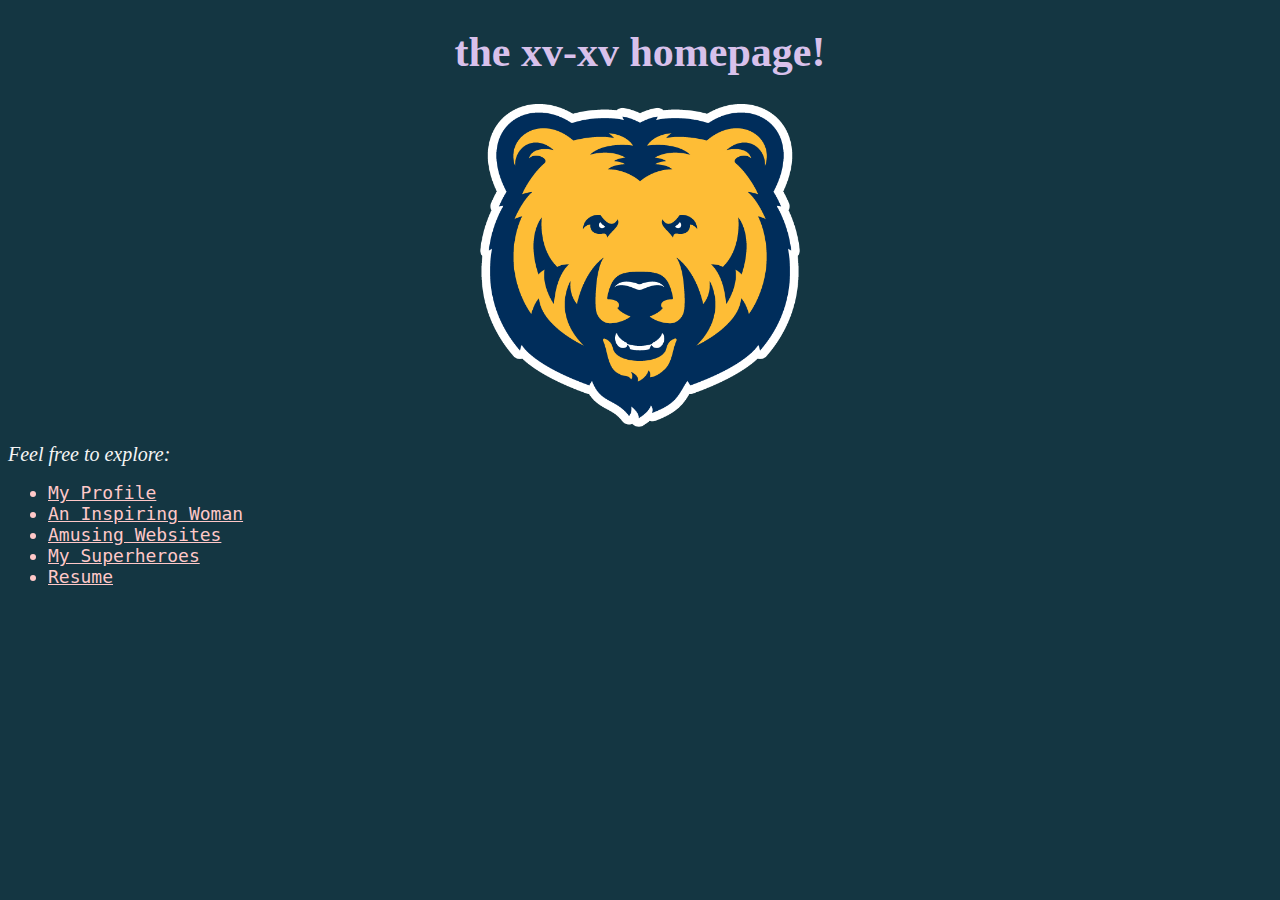
<file: index.html>
<!DOCTYPE html>
<html lang="en">
  <head>
    <meta charset="UTF-8">
    <title>xv-xv home</title>
    <link rel="stylesheet" href="css/main.css">
  </head>
  <body>
    <h1 class="genre">the xv-xv homepage!</h1>
    <img style="width: 25vw;" src="https://xv-xv.github.io/images/logo.png" alt="UNC">
    <p><span style="font-size: 20px;"><em>Feel free to explore:</em></span></p>
    <ul>
      <li>
        <a href="profile.html">My Profile</a>
      </li>
       <li>
        <a href="inspire.html">An Inspiring Woman</a>
      </li>
       <li>
        <a href="amuse.html">Amusing Websites</a>
      </li>
      <li>
        <a href="superhero.html">My Superheroes</a>
      </li>
      <li>
        <a href="https://xv-xv.github.io/resume/">Resume</a>
      </li>
    </ul>
  </body>
</html>
</file>
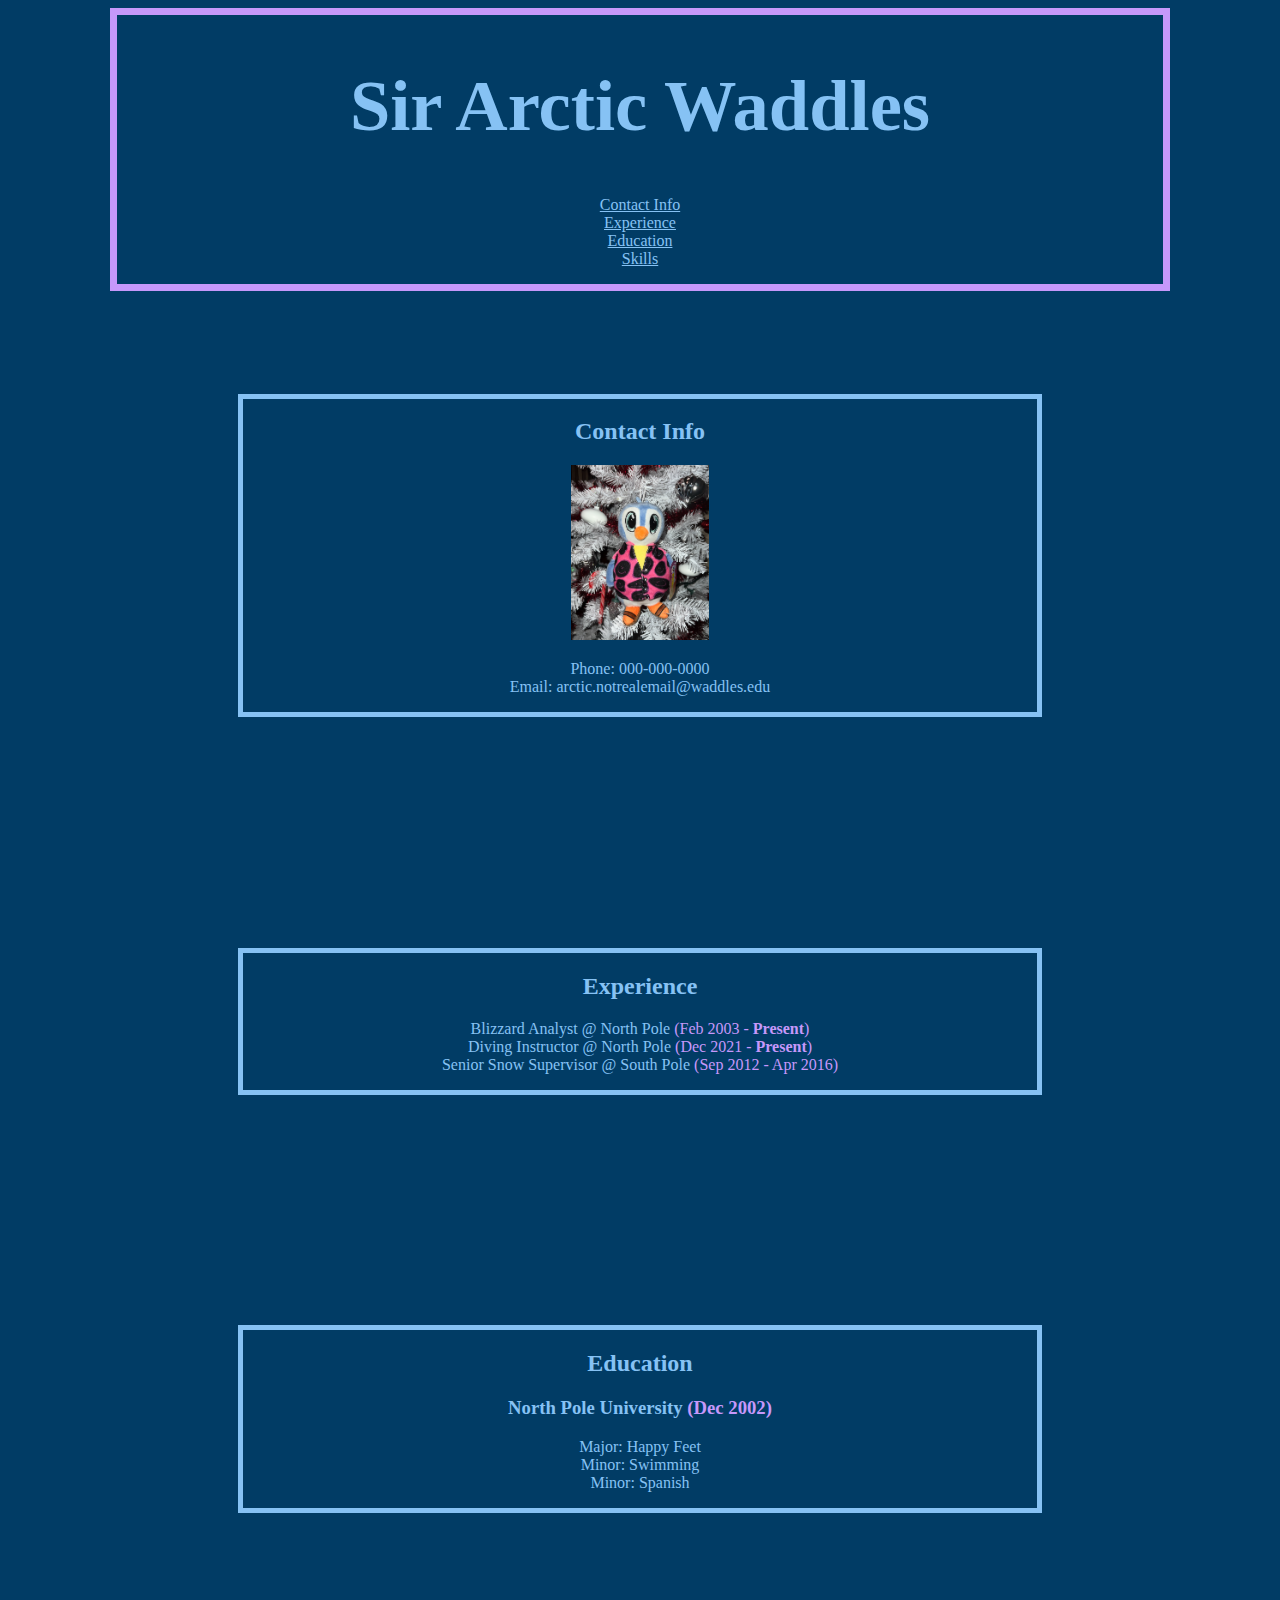
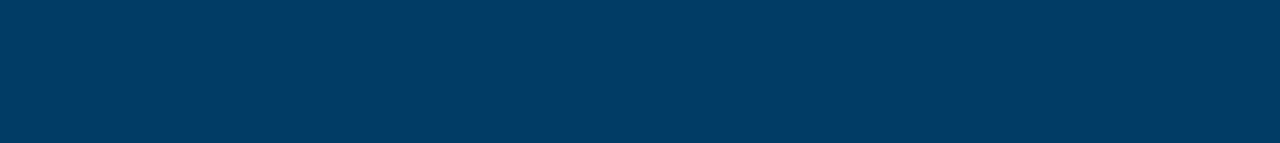
<file: resume/index.html>
<!DOCTYPE html>
<html lang="en">
    <head>
        <link rel="stylesheet" href="css/style.css">
        <meta charset="UTF-8">
        <title>Resume</title>
    </head>
    <body>
        <nav>
            <h1>Sir Arctic Waddles</h1>
            <ul>
                <li><a href=index.html#contactinfo>Contact Info</a></li>
                <li><a href=index.html#experience>Experience</a></li>
                <li><a href=index.html#education>Education</a></li>
                <li><a href=skills.html#skills>Skills</a></li>
            </ul>
        </nav>
        <section id="contactinfo">
            <h2>Contact Info</h2>
            <img height="175"src="images/barg.jpg">
            <ul>
                <li>Phone: 000-000-0000</li>
                <li>Email: arctic.notrealemail@waddles.edu</li>
            </ul>
        
        </section>

        <section id="experience">
            <h2>Experience</h2>
            <ul>
                <li>Blizzard Analyst @ North Pole <span class="date">(Feb 2003 - <strong>Present</strong>)</span></li>
                <li>Diving Instructor @ North Pole <span class="date">(Dec 2021 - <strong>Present</strong>)</span></li>
                <li>Senior Snow Supervisor @ South Pole <span class="date">(Sep 2012 - Apr 2016)</span></li>
            </ul>
        </section>

        <section id="education">
            <h2>Education</h2>
            <ul>
                <li>
                    <h3>North Pole University <span class="date">(Dec 2002)</span></h3>
                    <ul>
                        <li>Major: Happy Feet</li>
                        <li>Minor: Swimming </li>
                        <li>Minor: Spanish</li>
                    </ul>
                </li>
            </ul>
        </section>
        
    </body>
</html>
</file>
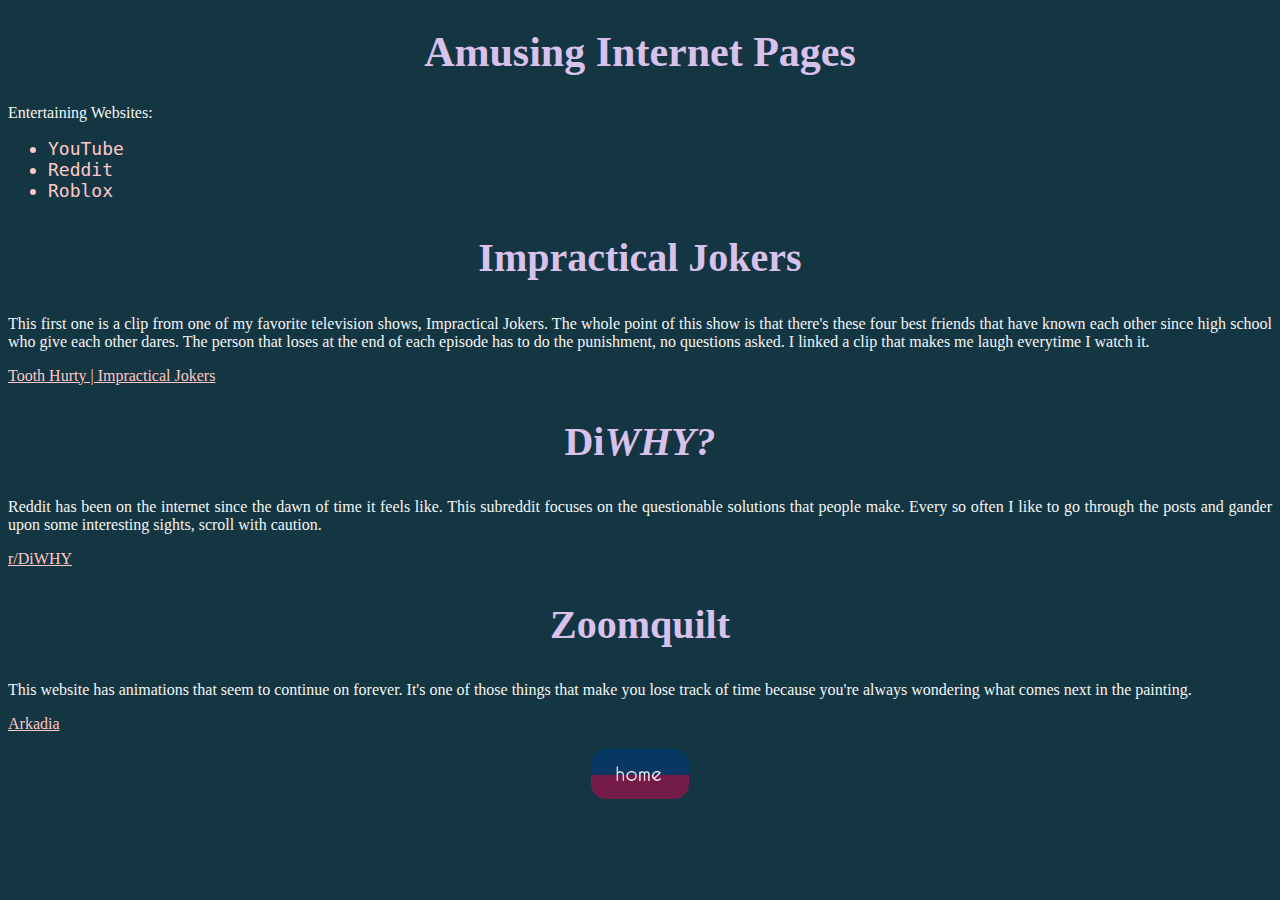
<file: amuse.html>
<!DOCTYPE html>
<html
        lang="en"><head>
        <meta charset="UTF-8">
        <title>Amuse Html</title>
        <link rel="stylesheet" href="css/main.css">
    </head>
    <body>
        <h1>Amusing Internet Pages</h1>
        <p> Entertaining Websites: </p>
            <ul>
                <li>YouTube</li>
                <li>Reddit</li>
                <li>Roblox</li>
            </ul> 

        <h2>Impractical Jokers</h2>
        <p>This first one is a clip from one of my favorite television shows, Impractical Jokers. The whole point of this show is that there's these four best friends that have known each other since high school who give each other dares. The person that loses at the end of each episode has to do the punishment, no questions asked. I linked a clip that makes me laugh everytime I watch it.</p>
        <a href="https://youtu.be/ftDU4ENj4ow?si=Rpmxc578JQndCvDS&t=2">Tooth Hurty | Impractical Jokers</a>

        <h2>Di<em>WHY?</em></h2>
        <p>Reddit has been on the internet since the dawn of time it feels like. This subreddit focuses on the questionable solutions that people make. Every so often I like to go through the posts and gander upon some interesting sights, scroll with caution.</p>
        <a href="https://www.reddit.com/r/DiWHY/top/?t=all">r/DiWHY</a>

        <h2>Zoomquilt</h2>
        <p>This website has animations that seem to continue on forever. It's one of those things that make you lose track of time because you're always wondering what comes next in the painting.</p>
        <a href="https://arkadia.xyz/">Arkadia</a>

        <p class="home"><a href="index.html"><img height="50" src="https://xv-xv.github.io/images/homebutton.png" alt="Home Button"></a></p>
    
</body></html>
</file>
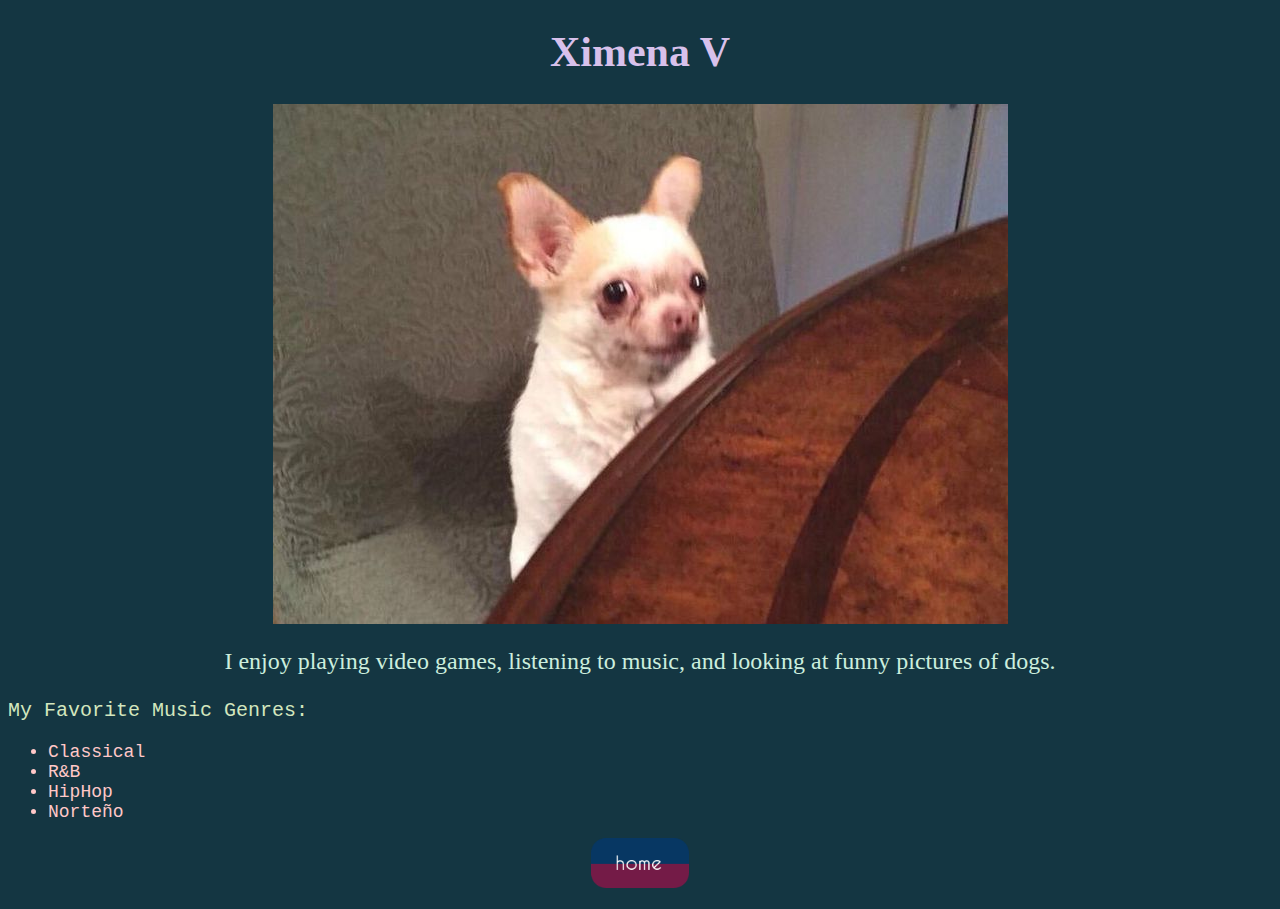
<file: profile.html>
<!DOCTYPE html>
<html lang="en"><head>
        <meta charset="UTF-8">
        <title>My Profile</title>
        <link rel="stylesheet" href="css/main.css">
    </head>
    <body>
        <h1>Ximena V</h1>
        <img src="https://xv-xv.github.io/images/scareddog.jpg" alt="scared dog">
        <p class="words">I enjoy playing video games, listening to music, and looking at funny pictures of dogs.</p>
        <p class="genres"> My Favorite Music Genres: </p>
            <ul>
                <li>Classical</li>
                <li>R&B</li>
                <li>HipHop</li>
                <li>Norteño</li>
            </ul> 
        <p><a href="index.html"><img height="50" src="https://xv-xv.github.io/images/homebutton.png" alt="Home Button"></a></p>
    
</body></html>
</file>
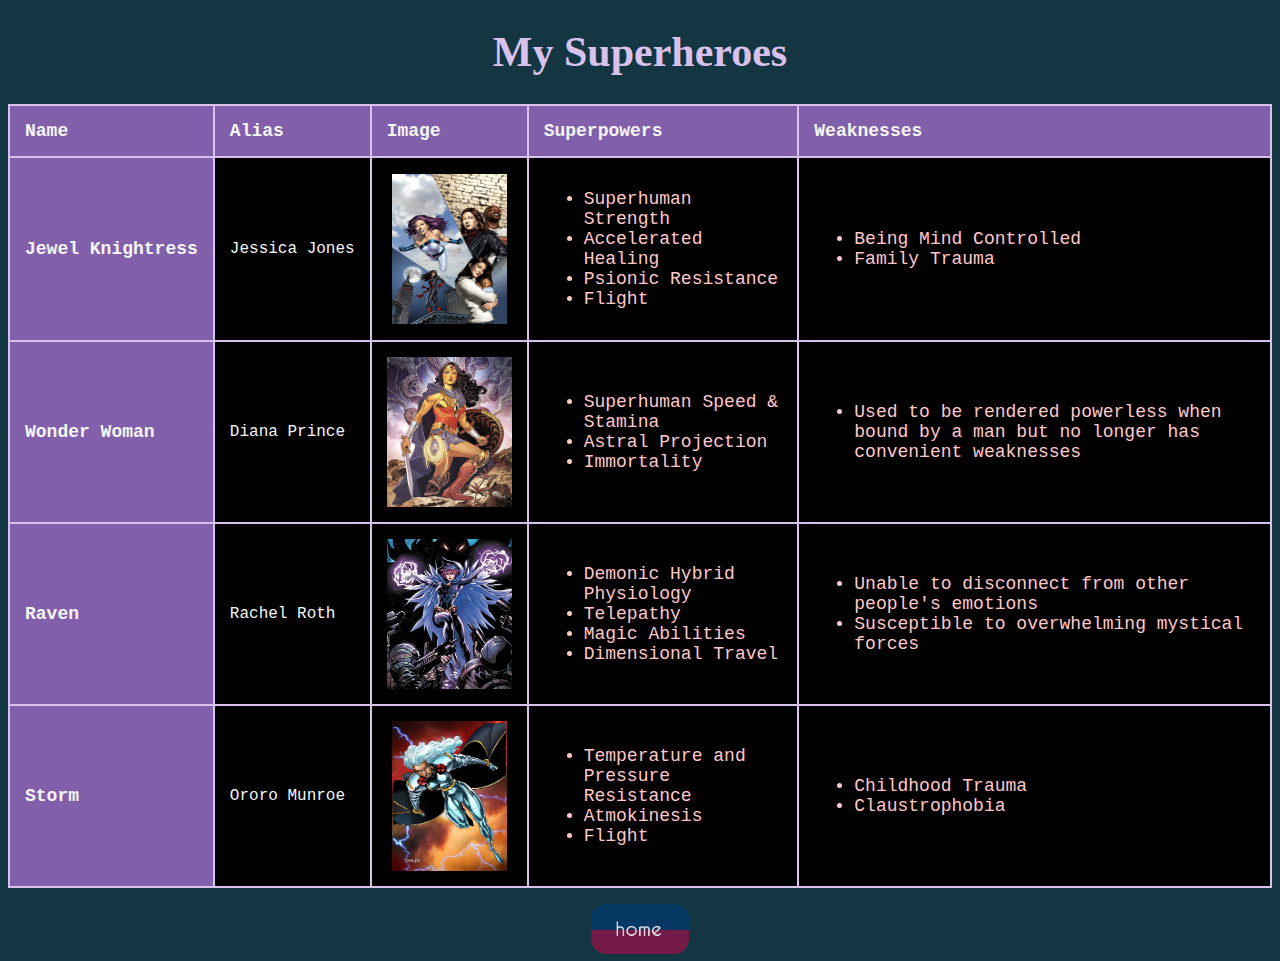
<file: superhero.html>
<!DOCTYPE html>
<html lang="en"><head>
        <meta charset="UTF-8">
        <title>Superheroes</title>
        <link rel="stylesheet" href="css/main.css">
        <style>
            td, th
            {
                border: 2px solid #d8c1eb;
                padding: 15px;
                font-family: Monaco, monospace;
                color: whitesmoke;
                
            }
            table
            {
                border-collapse: collapse;
                background-color: black;
                text-align: justify;
            }
            th
            {
                background-color: #815faa;
                font-size: 18px;
            }
        </style>

    </head>
    <body>
        <h1>My Superheroes</h1>
        <table>
            <thead>
                <tr>
                    <th>Name</th>
                    <th>Alias</th>
                    <th>Image</th>
                    <th>Superpowers</th>
                    <th>Weaknesses</th>
                </tr>
            </thead>
            <tbody>
                <tr>
                    <th>Jewel&nbsp;Knightress</th>
                    <td>Jessica&nbsp;Jones</td>
                    <td><a href="https://xv-xv.github.io/images/jessicajones.jpg"><img src="https://xv-xv.github.io/images/jessicajones.jpg" alt="Jessica Jones" width="115" height="150"></a></td>
                    <td>
                      <ul>
                            <li>Superhuman Strength</li>
                            <li>Accelerated Healing</li>
                            <li>Psionic Resistance</li>
                            <li>Flight</li>
                        </ul>
                    </td>
                    <td>
                        <ul>
                            <li>Being Mind Controlled</li>
                            <li>Family Trauma</li>
                        </ul>
                    </td>
                </tr>
                <tr>
                    <th>Wonder&nbsp;Woman</th>
                    <td>Diana&nbsp;Prince</td>
                    <td><a href="https://xv-xv.github.io/images/wonderwoman.png"><img src="https://xv-xv.github.io/images/wonderwoman.png" alt="Wonder Woman" width="125" height="150"></a></td>
                    <td>
                        <ul>
                            <li>Superhuman Speed & Stamina</li>
                            <li>Astral Projection</li>
                            <li>Immortality</li>
                        </ul>
                    </td>
                    <td>
                        <ul>
                            <li>Used to be rendered powerless when bound by a man but no longer has convenient weaknesses</li>
                        </ul>
                    </td>
                </tr>
              <tr>
                    <th>Raven</th>
                    <td>Rachel&nbsp;Roth</td>
                    <td><a href="https://xv-xv.github.io/images/raven.jpg"><img src="https://xv-xv.github.io/images/raven.jpg" alt="Raven" width="125" height="150"></a></td>
                    <td>
                        <ul>
                            <li>Demonic Hybrid Physiology</li>
                            <li>Telepathy</li>
                            <li>Magic Abilities</li>
                            <li>Dimensional Travel</li>
                        </ul>
                    </td>
                    <td>
                        <ul>
                            <li>Unable to disconnect from other people's emotions</li>
                            <li>Susceptible to overwhelming mystical forces</li>
                        </ul>
                    </td>
                </tr>
              <tr>
                    <th>Storm</th>
                    <td>Ororo&nbsp;Munroe</td>
                    <td><a href="https://xv-xv.github.io/images/storm.png"><img src="https://xv-xv.github.io/images/storm.png" alt="Storm" width="115" height="150"></a></td>
                    <td>
                        <ul>
                            <li>Temperature and Pressure Resistance</li>
                            <li>Atmokinesis</li>
                            <li>Flight</li>
                        </ul>
                    </td>
                    <td>
                        <ul>
                            <li>Childhood Trauma</li>
                            <li>Claustrophobia</li>
                        </ul>
                    </td>
                </tr>
            </tbody>
        </table>
        <p class="home"><a href="index.html"><img height = "50" src="https://xv-xv.github.io/images/homebutton.png" alt="Home Button"></a></p>
</body>
</html>
</file>
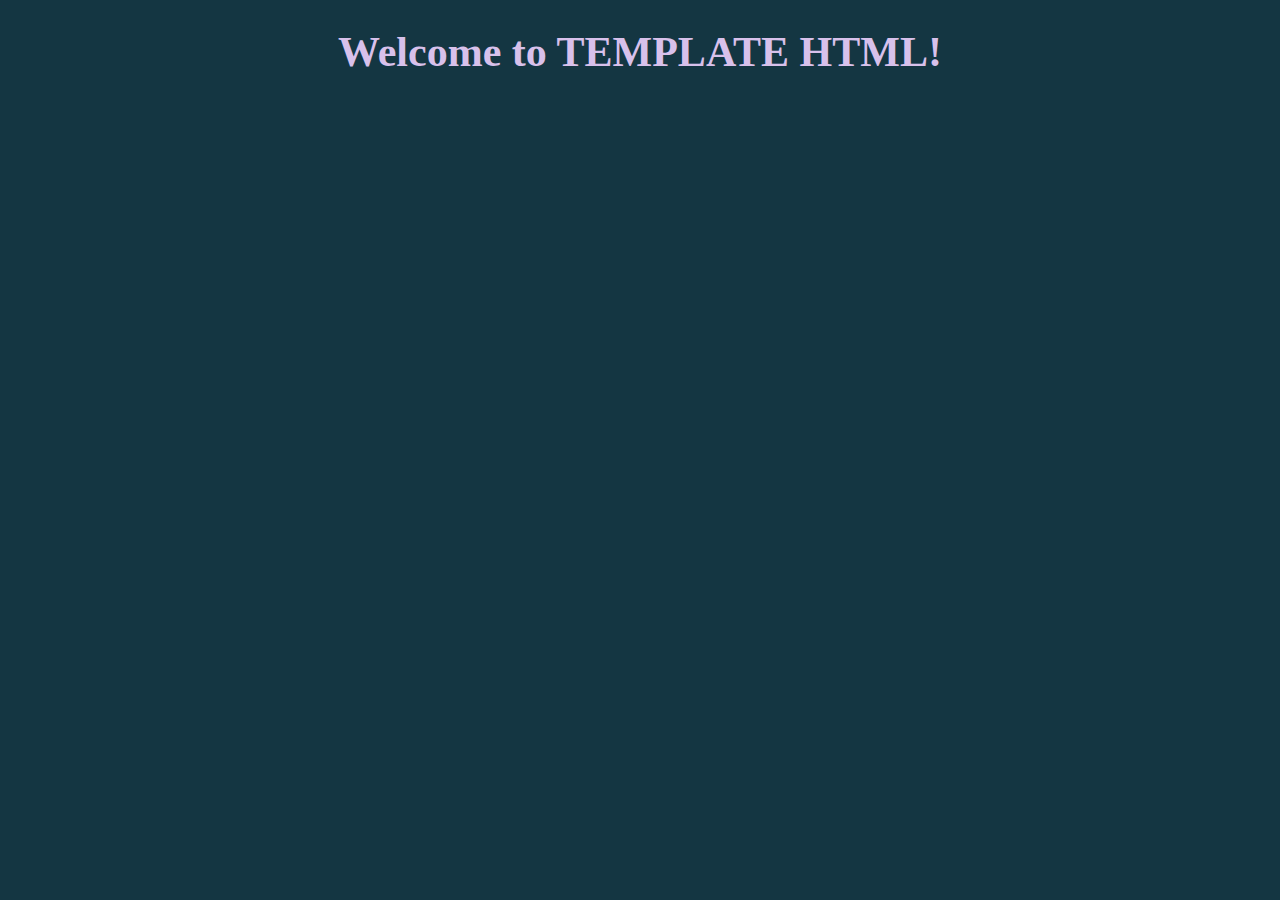
<file: template.html>
<!DOCTYPE html>
<html lang="en">
  <head>
        <meta charset="UTF-8">
        <title>Template</title>
        <link rel="stylesheet" href="css/main.css">
    </head>
    <body>
        <h1>Welcome to TEMPLATE HTML!</h1>
    
</body></html>
</file>
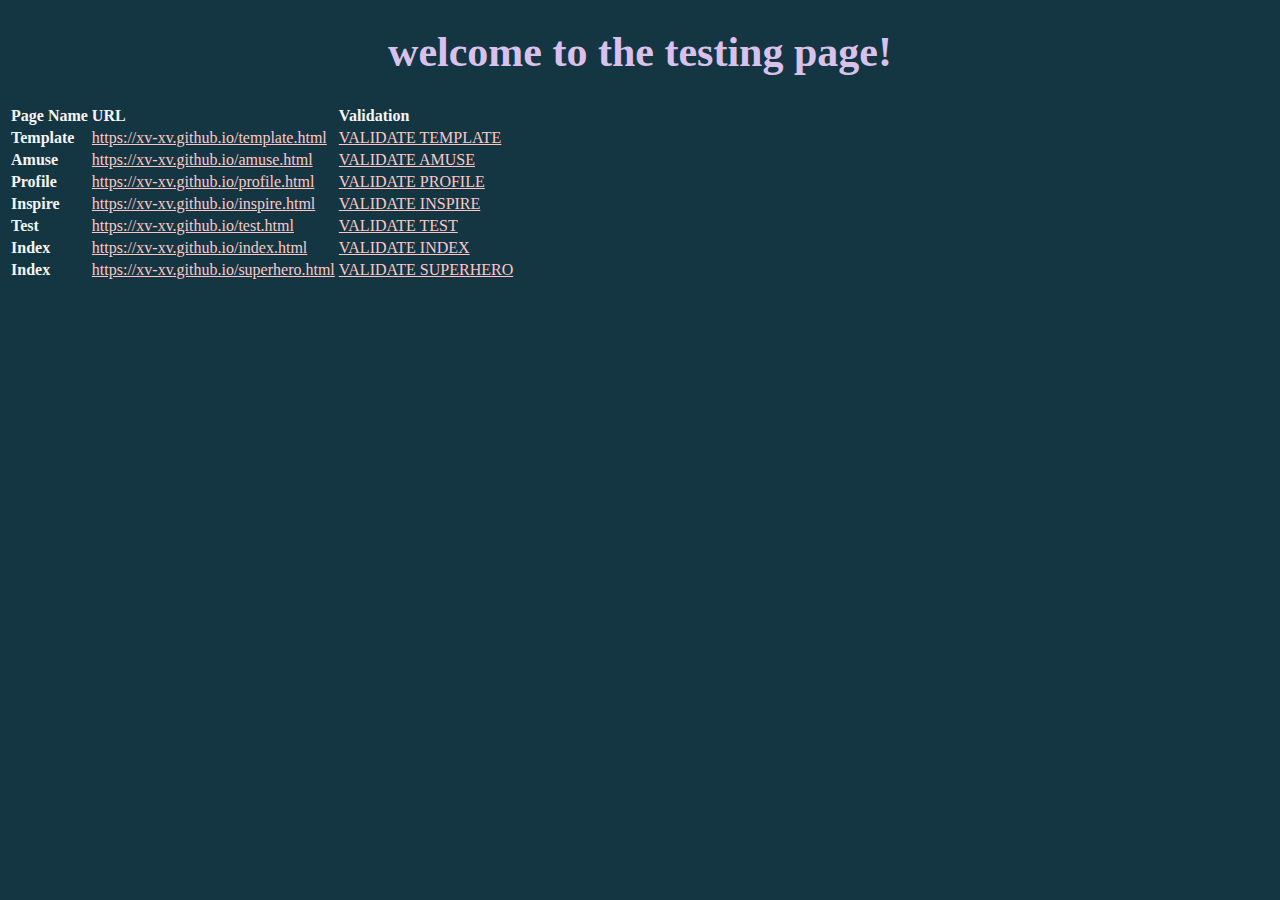
<file: test.html>
<!DOCTYPE html>
<html lang="en">
  <head>
        <meta charset="UTF-8">
        <title>testing page</title>
        <link rel="stylesheet" href="css/main.css">
    </head>
    <body>
        <h1>welcome to the testing page!</h1>
        <table>
          <thead>
            <tr>
              <th>Page Name</th>
              <th>URL</th>
              <th>Validation</th>
            </tr>
          </thead>
          <tbody>
            <tr>
              <th>Template</th>
              <td>
                <a href="template.html">https://xv-xv.github.io/template.html</a>
              </td>
              <td>
                <a href="https://validator.w3.org/nu/?showsource=yes&doc=https%3A%2F%2Fxv-xv.github.io%2Ftemplate.html">VALIDATE TEMPLATE</a>
              </td>
            </tr>
            <tr>
              <th>Amuse</th>
             <td>
                <a href="amuse.html">https://xv-xv.github.io/amuse.html</a>
              </td>
              <td>
                <a href="https://validator.w3.org/nu/?showsource=yes&doc=https%3A%2F%2Fxv-xv.github.io%2Famuse.html">VALIDATE AMUSE</a>
              </td>
            </tr>
            <tr>
              <th>Profile</th>
              <td>
                <a href="profile.html">https://xv-xv.github.io/profile.html</a>
              </td>
              <td>
                <a href="https://validator.w3.org/nu/?showsource=yes&doc=https%3A%2F%2Fxv-xv.github.io%2Fprofile.html">VALIDATE PROFILE</a>
              </td>
            </tr>
            <tr>
              <th>Inspire</th>
              <td>
                <a href="inspire.html">https://xv-xv.github.io/inspire.html</a>
              </td>
              <td>
                <a href="https://validator.w3.org/nu/?showsource=yes&doc=https%3A%2F%2Fxv-xv.github.io%2Finspire.html">VALIDATE INSPIRE</a>
              </td>
            </tr>
            <tr>
              <th>Test</th>
              <td>
                <a href="test.html">https://xv-xv.github.io/test.html</a>
              </td>
              <td>
                <a href="https://validator.w3.org/nu/?showsource=yes&doc=https%3A%2F%2Fxv-xv.github.io%2Ftest.html">VALIDATE TEST</a>
              </td>
            </tr>
            <tr>
              <th>Index</th>
              <td>
                <a href="index.html">https://xv-xv.github.io/index.html</a>
              </td>
              <td>
                <a href="https://validator.w3.org/nu/?showsource=yes&doc=https%3A%2F%2Fxv-xv.github.io%2Findex.html">VALIDATE INDEX</a>
              </td>
            </tr>
            <tr>
              <th>Index</th>
              <td>
                <a href="superhero.html">https://xv-xv.github.io/superhero.html</a>
              </td>
              <td>
                <a href="https://validator.w3.org/nu/?showsource=yes&doc=https%3A%2F%2Fxv-xv.github.io%2Fsuperhero.html">VALIDATE SUPERHERO</a>
              </td>
            </tr>
          </tbody>
        </table>
    </body>
</html>
</file>
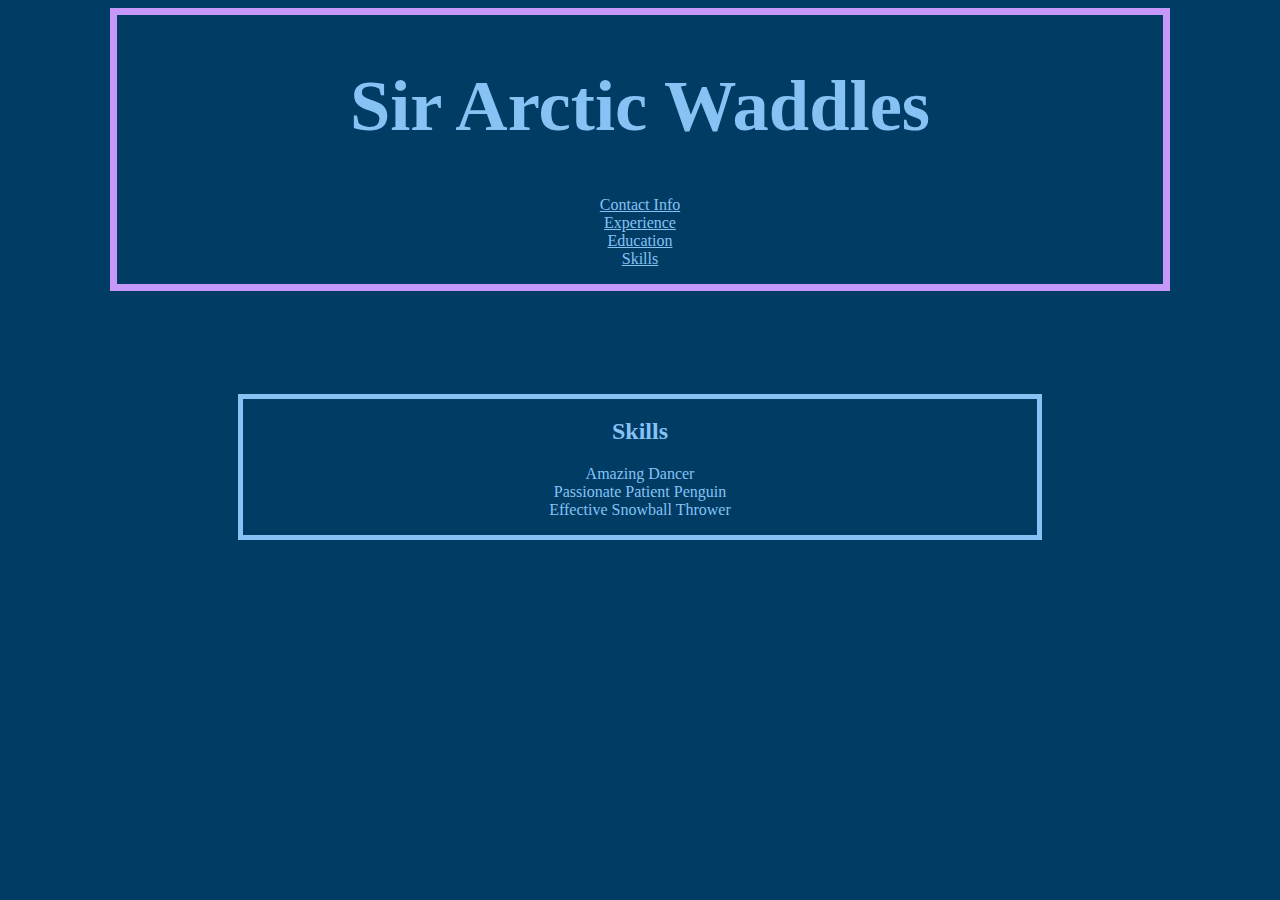
<file: resume/skills.html>
<!DOCTYPE html>
<html lang="en">
    <head>
        <link rel="stylesheet" href="css/style.css">
        <meta charset="UTF-8">
        <title>Resume</title>
    </head>
    <body>
        <nav>
            <h1>Sir Arctic Waddles</h1>
            <ul>
                <li><a href=index.html#contactinfo>Contact Info</a></li>
                <li><a href=index.html#experience>Experience</a></li>
                <li><a href=index.html#education>Education</a></li>
                <li><a href=skills.html#skills>Skills</a></li>
            </ul>
        </nav>
        <section id="skills">
            <h2>Skills</h2>
            <ul>
                <li>Amazing Dancer</li>
                <li>Passionate Patient Penguin</li>
                <li>Effective Snowball Thrower</li>
            </ul>
        </section>
    </body>
</html>
</file>
<file: css/main.css>
:root
{
    background-color: #143642;
    color: whitesmoke;
    text-align: justify;
}

img
{
    display: block;
    margin: auto;
}

h1 
{
    font-size: 42px;
    color: #d8c1eb;
    text-align: center;
}

h2, h3, h4, h5, h6 
{
    color: #d8c1eb;
    font-size: 40px;
    text-align: center;
}

a
{
    color: #ffc8c8;
}

.words
{
    color: #cceede;
    font-size: 24px;
    text-align: center;
}

.genres
{
    color: #d3e6be;
    font-family: monospace;
    font-size: 20px;
}

li 
{
    text-align: left;
    font-family: monospace;
    font-size: 18px;
    color: #ffc8c8;
}

.home
{
    height: 20px;
}
</file>
<file: resume/css/style.css>
:root
{
  --UNC-Purple: #c698fa;
  --UNC-White: #86c2f4;
  --UNC-Blue: #013c65;
}
body
{
    background-color: var(--UNC-Blue);
}
*
{
    color: var(--UNC-White); 
    text-align: center;
}
h1
{
    font-size: calc(16pt + 4vw);
}
nav
{
    border: 7px var(--UNC-Purple) solid;
    margin: 8vw;
    margin-top: 5px;
}
section
{
    border: 5px var(--UNC-White) solid; 
    margin: 18vw;
    margin-top: 30px;
}
.date
{
    color: var(--UNC-Purple); 
    white-space: nowrap;
}

.date strong
{
    color: var(--UNC-Purple); 
    white-space: nowrap;
}
ul
{
    list-style: none;
    padding-left: 0px;
}
</file>
